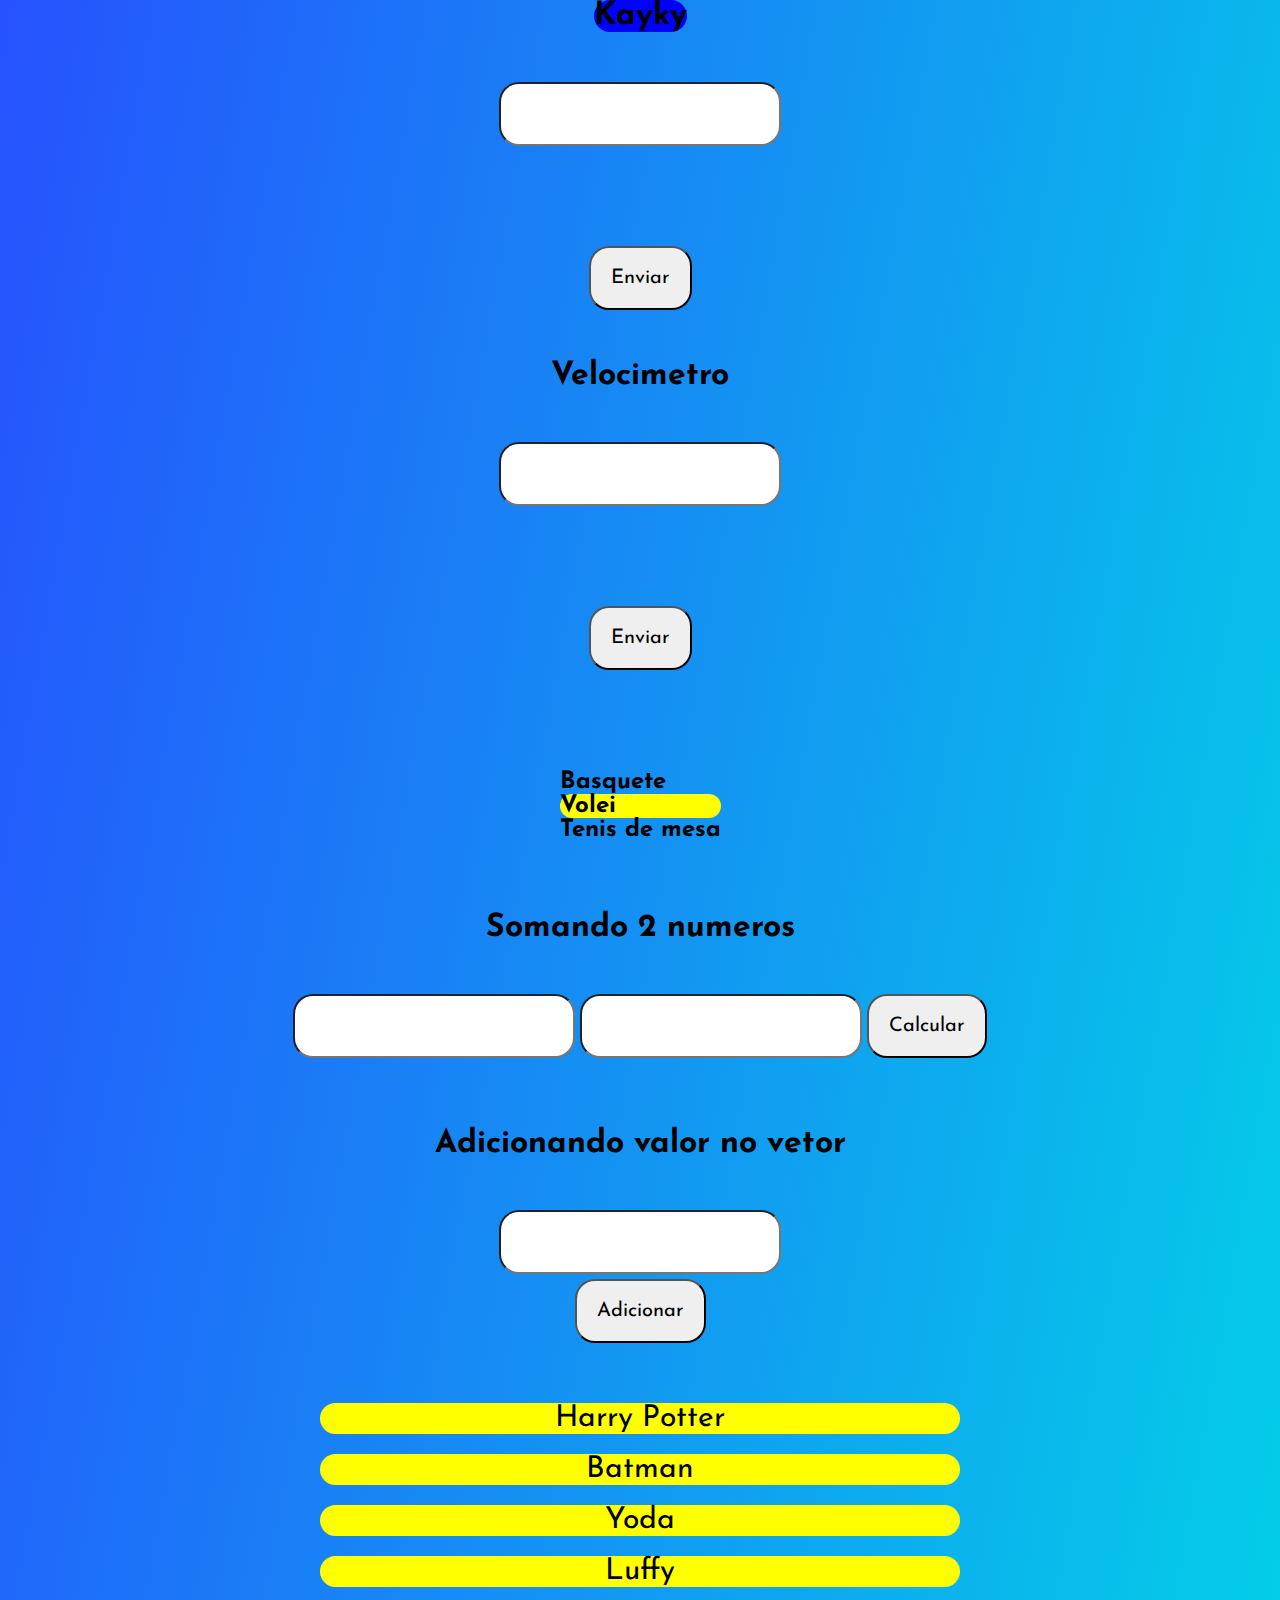
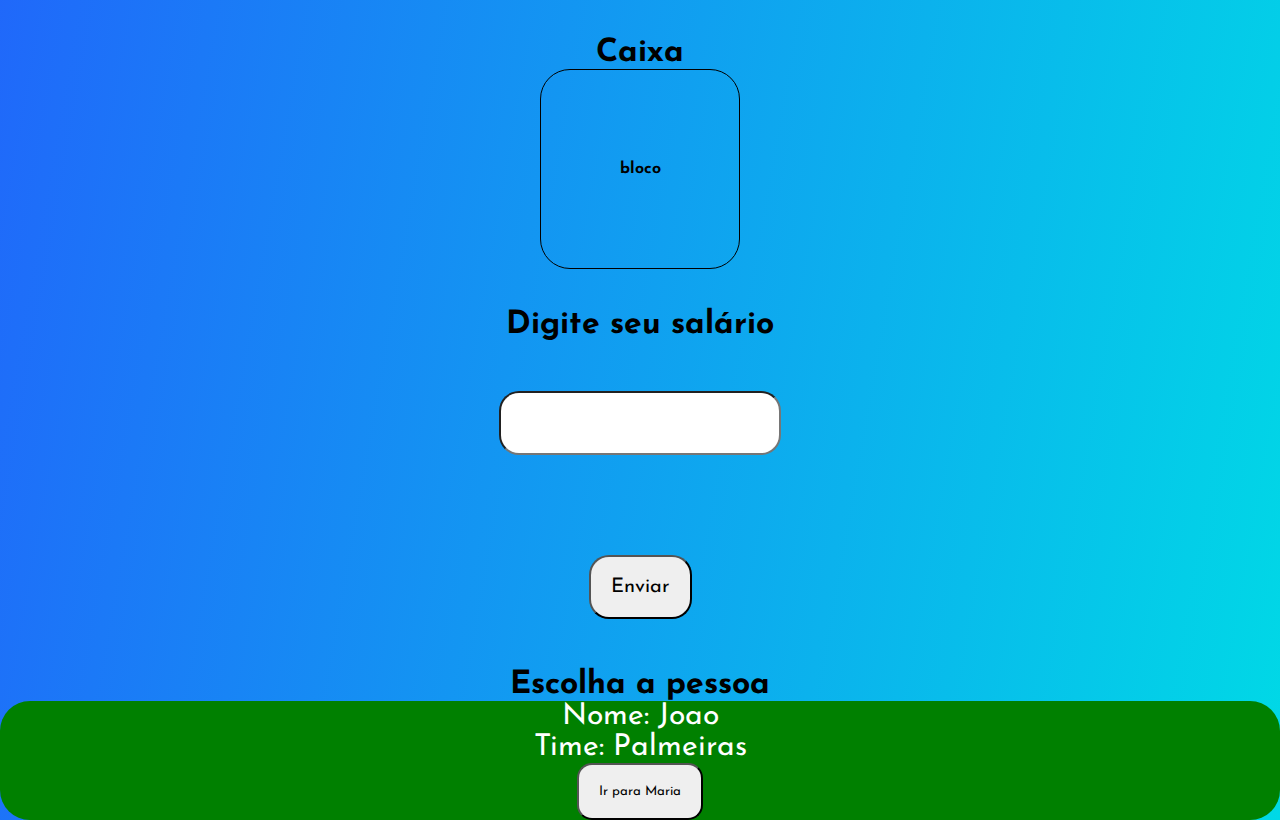
<file: index.html>
<!DOCTYPE html>
<html lang="pt-br">

<head>
  <meta charset="UTF-8">
  <meta http-equiv="X-UA-Compatible" content="IE=edge">
  <meta name="viewport" content="width=device-width, initial-scale=1.0">
  <title>Document</title>
  <link rel="stylesheet" href="/style.css">
</head>

<body>


  <div class="tudo">
  <!-- 1 e 2 -->
  <h1 id="tName">Kayky</h1>

  <input type="text" value="" class="inpText">
  <input type="submit" value="Enviar" class="btnEnviar">
  


  
  
  
<!-- 3 -->
  <h1 >Velocimetro</h1>
  <input type="number" value="" class="inpVelo">
  <input type="submit" value="Enviar" class="btnEnviar">
  <p id="result"></p>


<!-- 4 -->
<div class="divEsporte">
<h2 class="esporte">Basquete</h2>
<h2 class="esporte">Volei</h2>
<h2 class="esporte">Tenis de mesa</h2>
</div>

<!-- 5 -->
<div class="divSoma" style="margin: 20px;">
  <h1>Somando 2 numeros</h1>
  <input type="number" class="inpSoma">
  <input type="number" class="inpSoma">
  <input type="submit" value="Calcular" id="btnCalc">
  <p id="txtSoma"></p>
</div>

<!-- 6 -->
  <h1 >Adicionando valor no vetor</h1>
  <input type="text" class="inp">
  <input type="submit" value="Adicionar" class="btn">
  <div id="caixa"></div>

<!-- 7 -->
<p class="pQuestao7">Harry Potter</p>
<p class="pQuestao7">Batman</p>
<p class="pQuestao7">Yoda</p>
<p class="pQuestao7">Luffy</p>

<!-- 8 -->
<h1 style="margin-top: 40px;">Caixa</h1>
<div class="box" onmouse>bloco</div>
  

<!-- 9/10 -->

<h1 style="margin-top: 40px;">Digite seu salário</h1>
<input class="inputSalario" type="number" >
<p class = 'rSalario'></p>
<input class="btnSalario" type="button" value="Enviar">

<!-- 11 -->

<h1>Escolha a pessoa</h1>
<div class="conteiner">
  <p>Nome: <span class="snome">Joao</span></p>
  <p>Time: <span class="stime">Palmeiras</span></p>
  <button class="btnNome" type="button" value=""><span class="spanmudar">Ir para Maria</span></button>
</div>
<!-- <input class="btnNome"><p>ir para <span class="btnSpanNome">Maria</span></p></input>
    </div> -->
    
</div>
   

  
    <script src="/index.js" defer></script>
</body>


</html>
</file>
<file: style.css>
@import url('https://fonts.googleapis.com/css2?family=Josefin+Sans:ital,wght@1,400;1,700&display=swap');
* {
  margin: 0;
  padding: 0;
  outline: 0;
  box-sizing: border-box;
  border-radius: 30px;
  font-family: 'Josefin Sans', sans-serif;
  
}
body,html{
        background: rgb(38,82,254);
background: linear-gradient(100deg, rgba(38,82,254,1) 0%, rgba(0,217,230,1) 100%);
}

input{
        cursor: pointer;
        margin-bottom: 50px;
        margin-top: 50px;
        margin-right: 0;
        padding: 20px;
        font-size: 20px;
        border-radius: 20px;
}
#btnEnviar{
        margin-left: 0;
}
p{
        font-size: 30px;
}

.divEsporte{
        margin: 50px;
}

.pQuestao7{
        margin: 10px;
}

.box{
        height: 200px;
        width: 200px;
        border: 1px solid black;
        font-weight: bold;
        color: rgb(0, 0, 0);
        margin: auto;
        display: flex;
        align-items: center;
        justify-content: center;
        
}

.conteiner{
        color: white;
        display: flex;
        flex-direction: column;
        align-items: center;
        width: 100%;
}

.btnNome{
        padding: 20px;
        text-align: center;
        border-radius: 15px;
}


h1{
        text-align: center;
}


.tudo{
        display: flex;
        flex-direction: column;
        align-items: center;
}
.pQuestao7{
        width: 50%;
        text-align: center;
}

.btn{
        margin-top: 5px;
}
.inp{
        margin-bottom: 0;
}
</file>
